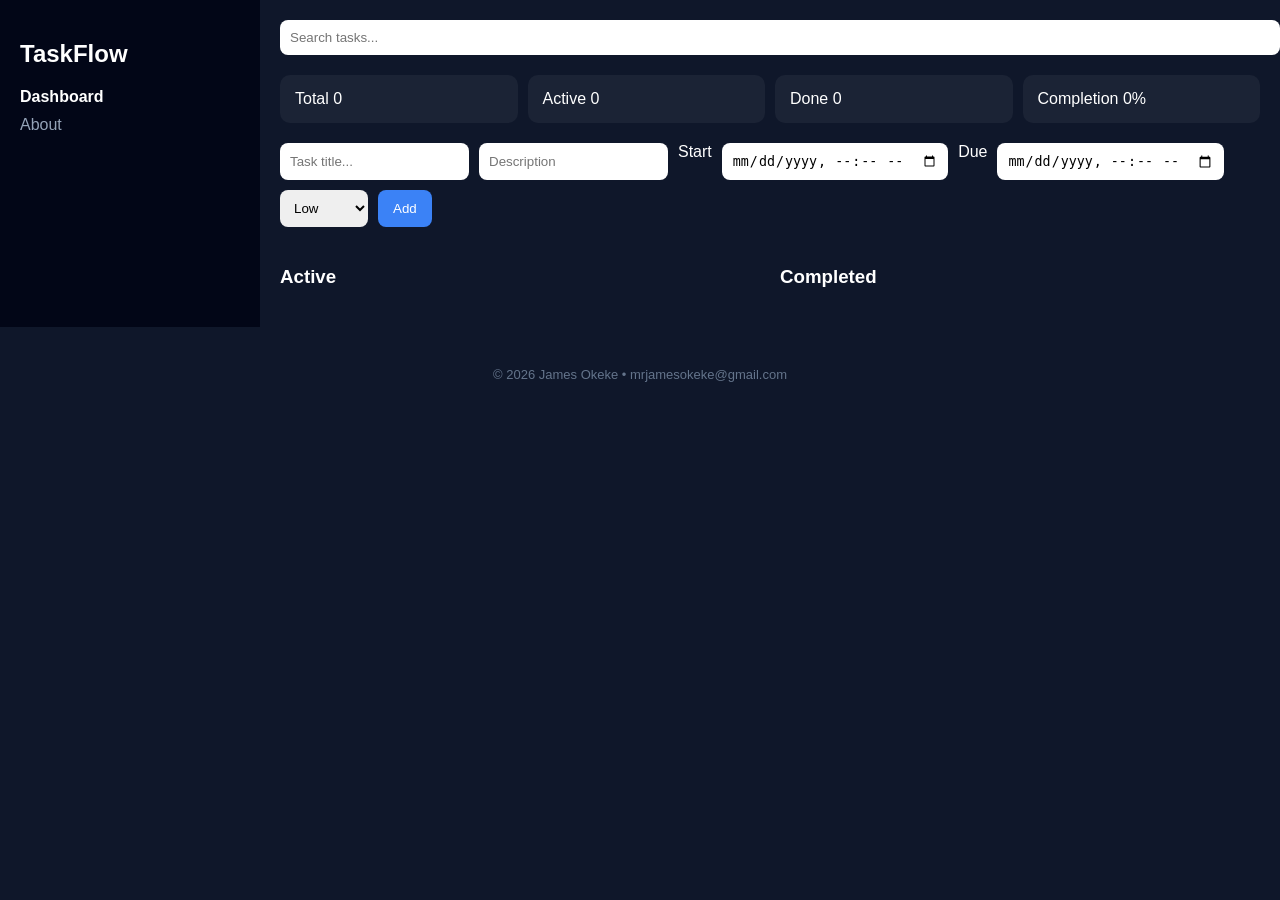
<file: index.html>
<!DOCTYPE html>
<html lang="en">
<head>
  <meta charset="UTF-8">
  <title>TaskFlow Dashboard</title>
  <link rel="stylesheet" href="styles.css">
</head>

<body>

<div class="app">

  <aside class="sidebar">
  <h2>TaskFlow</h2>

  <nav class="nav">
    <a href="index.html" class="active">Dashboard</a>
    <a href="about.html">About</a>
  </nav>
</aside>

  <main class="main">

    <div class="topbar">
      <input type="text" id="search" placeholder="Search tasks...">
    </div>

    <div class="stats">
      <div class="card">Total <span id="total"></span></div>
      <div class="card">Active <span id="active"></span></div>
      <div class="card">Done <span id="completed"></span></div>
      <div class="card">Completion <span id="completionRate">0%</span></div>
    </div>

    <form id="taskForm" class="task-form">
      <input type="text" id="taskInput" placeholder="Task title..." required>
      <input type="text" id="taskDesc" placeholder="Description">

      <label>Start</label>
      <input type="datetime-local" id="startDate">

      <label>Due</label>
      <input type="datetime-local" id="dueDate">

      <select id="priority">
        <option value="low">Low</option>
        <option value="medium">Medium</option>
        <option value="high">High</option>
      </select>

      <button>Add</button>
    </form>

    <div class="task-sections">
      <div class="task-column">
        <h3>Active</h3>
        <ul id="activeList"></ul>
      </div>

      <div class="task-column">
        <h3>Completed</h3>
        <ul id="completedList"></ul>
      </div>
    </div>

  </main>

</div>

<script src="script.js"></script>
</body>
<footer class="footer">
  <p>© 2026 James Okeke • mrjamesokeke@gmail.com</p>
</footer>
</html>
</file>
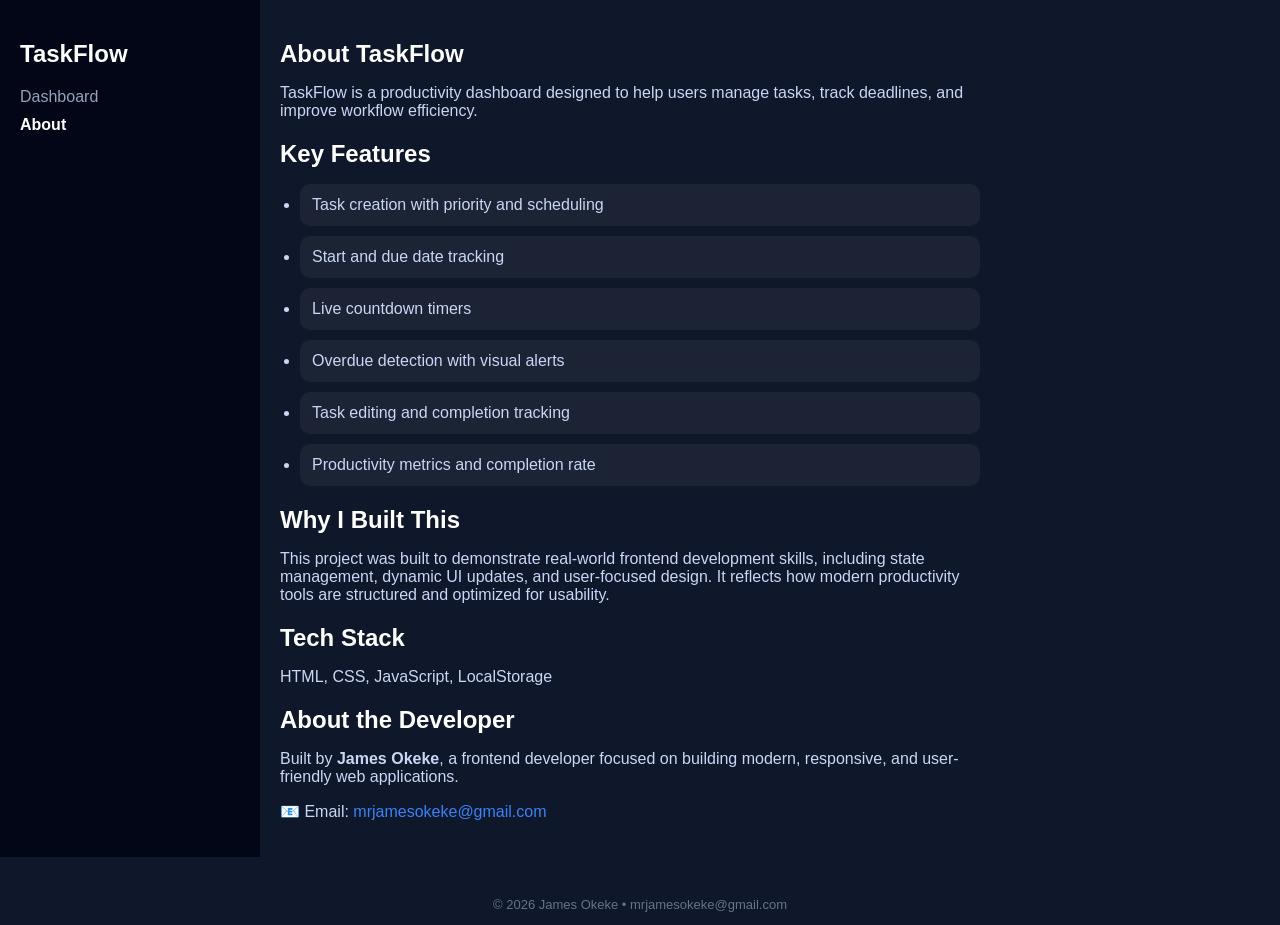
<file: about.html>
<!DOCTYPE html>
<html lang="en">
<head>
  <meta charset="UTF-8">
  <title>About TaskFlow</title>
  <link rel="stylesheet" href="styles.css">
</head>

<body>

<div class="app">

  <!-- SIDEBAR -->
  <aside class="sidebar">
    <h2>TaskFlow</h2>
    <nav class="nav">
      <a href="index.html">Dashboard</a>
      <a href="about.html" class="active">About</a>
    </nav>
  </aside>

  <!-- MAIN -->
  <main class="main">

    <section class="about">
      <h1>About TaskFlow</h1>

      <p>
        TaskFlow is a productivity dashboard designed to help users manage tasks,
        track deadlines, and improve workflow efficiency.
      </p>

      <h2>Key Features</h2>
      <ul>
        <li>Task creation with priority and scheduling</li>
        <li>Start and due date tracking</li>
        <li>Live countdown timers</li>
        <li>Overdue detection with visual alerts</li>
        <li>Task editing and completion tracking</li>
        <li>Productivity metrics and completion rate</li>
      </ul>

      <h2>Why I Built This</h2>
      <p>
        This project was built to demonstrate real-world frontend development skills,
        including state management, dynamic UI updates, and user-focused design.
        It reflects how modern productivity tools are structured and optimized
        for usability.
      </p>

      <h2>Tech Stack</h2>
      <p>
        HTML, CSS, JavaScript, LocalStorage
      </p>

      <h2>About the Developer</h2>

<p>
  Built by <strong>James Okeke</strong>, a frontend developer focused on building
  modern, responsive, and user-friendly web applications.
</p>

<p>
  📧 Email: <a href="mailto:mrjamesokeke@gmail.com">mrjamesokeke@gmail.com</a>
</p>

    </section>

  </main>

</div>

</body>
<footer class="footer">
  <p>© 2026 James Okeke • mrjamesokeke@gmail.com</p>
</footer>
</html>
</file>
<file: styles.css>
body {
  margin: 0;
  font-family: 'Inter', sans-serif;
  background: #0f172a;
  color: white;
}

.app {
  display: flex;
}

.sidebar {
  width: 220px;
  background: #020617;
  padding: 20px;
}

.main {
  flex: 1;
  padding: 20px;
}

.topbar input {
  width: 100%;
  padding: 10px;
  border-radius: 8px;
  border: none;
}

.stats {
  display: flex;
  gap: 10px;
  margin: 20px 0;
}

.card {
  flex: 1;
  background: rgba(255,255,255,0.05);
  padding: 15px;
  border-radius: 10px;
}

.task-form {
  display: flex;
  gap: 10px;
  flex-wrap: wrap;
  margin-bottom: 20px;
}

.task-form input,
.task-form select {
  padding: 10px;
  border-radius: 8px;
  border: none;
}

.task-form button {
  background: #3b82f6;
  border: none;
  padding: 10px 15px;
  color: white;
  border-radius: 8px;
  cursor: pointer;
}

.task-sections {
  display: flex;
  gap: 20px;
}

.task-column {
  flex: 1;
}

li {
  background: rgba(255,255,255,0.05);
  padding: 12px;
  margin-bottom: 10px;
  border-radius: 10px;
}

.task-title {
  font-weight: bold;
}

.task-desc {
  font-size: 13px;
  color: #cbd5f5;
}

.task-meta {
  font-size: 12px;
  color: #94a3b8;
}

.countdown {
  font-size: 12px;
  color: #38bdf8;
}

.actions {
  margin-top: 8px;
  display: flex;
  gap: 8px;
}

.actions button {
  background: transparent;
  border: 1px solid #3b82f6;
  color: #3b82f6;
  border-radius: 6px;
  padding: 4px 8px;
  cursor: pointer;
}

.actions button:hover {
  background: #3b82f6;
  color: white;
}

.completed {
  opacity: 0.5;
  text-decoration: line-through;
}

.high { border-left: 4px solid #ef4444; }
.medium { border-left: 4px solid #f59e0b; }
.low { border-left: 4px solid #22c55e; }

.overdue {
  border-left: 4px solid red;
  background: rgba(239, 68, 68, 0.1);
}

.tag.red {
  background: #ef4444;
  padding: 2px 6px;
  border-radius: 4px;
}

.edit-input {
  width: 100%;
  padding: 6px;
  margin-bottom: 6px;
  border-radius: 6px;
  border: none;
}

.toast {
  position: fixed;
  bottom: 20px;
  right: 20px;
  background: #3b82f6;
  padding: 10px 15px;
  border-radius: 6px;
}
.nav {
  margin-top: 20px;
  display: flex;
  flex-direction: column;
  gap: 10px;
}

.nav a {
  color: #94a3b8;
  text-decoration: none;
}

.nav a.active {
  color: white;
  font-weight: bold;
}

/* ABOUT PAGE */
.about {
  max-width: 700px;
}

.about h1 {
  margin-bottom: 15px;
}

.about h2 {
  margin-top: 20px;
  margin-bottom: 8px;
}

.about p {
  color: #cbd5f5;
}

.about ul {
  padding-left: 20px;
  color: #cbd5f5;
}
.about a {
  color: #3b82f6;
  text-decoration: none;
}

.about a:hover {
  text-decoration: underline;
}
.footer {
  text-align: center;
  margin-top: 40px;
  color: #64748b;
  font-size: 13px;
}
</file>
